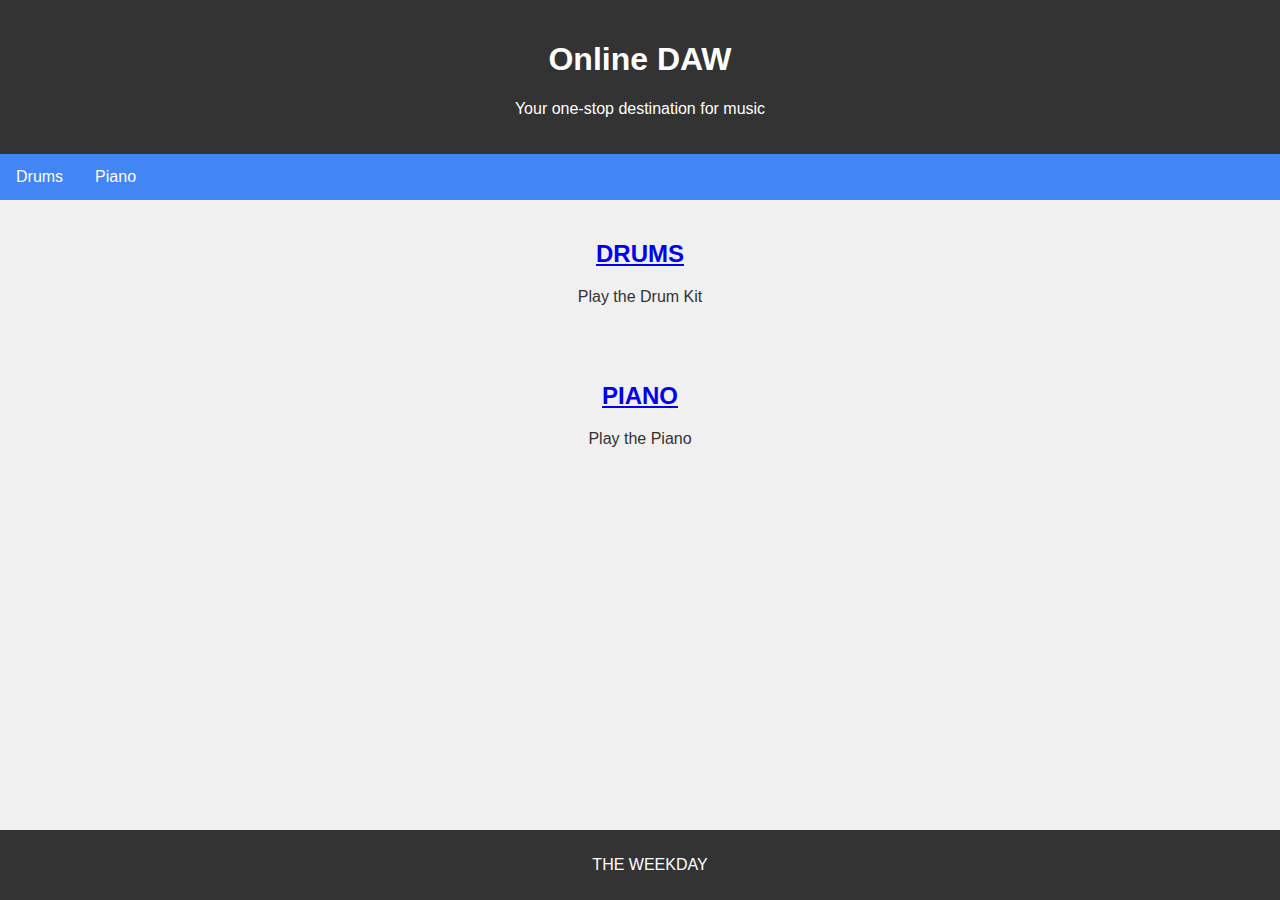
<file: index.html>
<!DOCTYPE html>
<html lang="en">
<head>
    <meta charset="UTF-8">
    <meta name="viewport" content="width=device-width, initial-scale=1.0">
    <title>DAW</title>
   <link href="./style.css" rel="stylesheet">
</head>
<body>

    <header>
        <h1>Online DAW</h1>
        <p>Your one-stop destination for music</p>
    </header>

    <nav>
        <a href="./drum.html">Drums</a>
        <a href="./piano.html">Piano</a>
    </nav>

    <section id="featured-artists">
        <a href="./drum.html">  <h2>DRUMS</h2></a>
        <p>Play the Drum Kit</p>
    </section>

    <section id="latest-releases">
        <a href="./piano.html"> <h2>PIANO</h2></a>
        <p>Play the Piano</p>
    </section>

    
    <footer>
        <p>THE WEEKDAY</p>
    </footer>

</body>
</html>
</file>
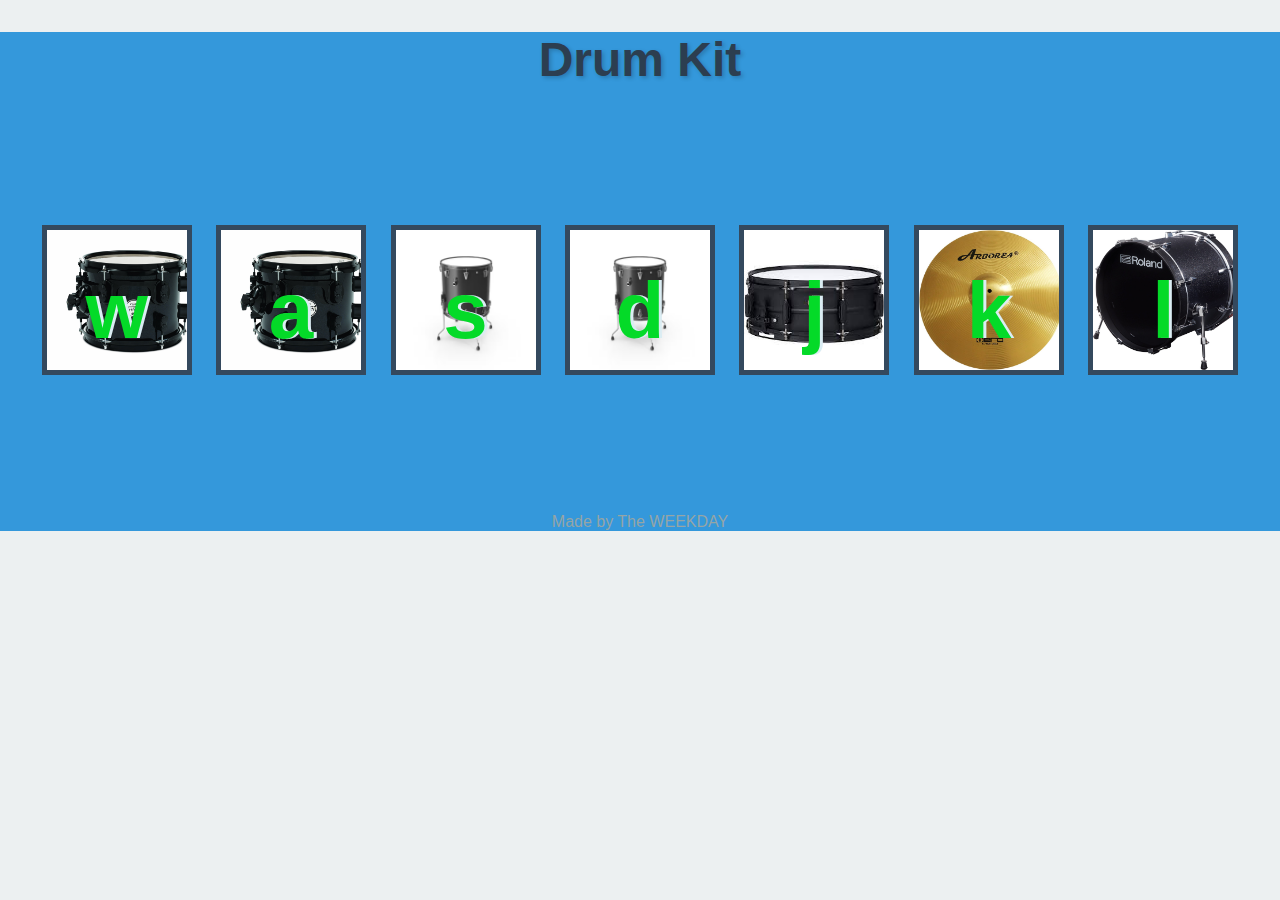
<file: drum.html>
<!DOCTYPE html>
<html lang="en" dir="ltr">

<head>
  <meta charset="utf-8">
  <title>Drum Kit</title>
  <link rel="stylesheet" href="styles.css">
  <link href="https://fonts.googleapis.com/css?family=Arvo" rel="stylesheet">
</head>

<body>
  <div class="container">
  <h1 id="title">Drum Kit</h1>
  <div class="set">
    <button class="w drum">w</button>
    <button class="a drum">a</button>
    <button class="s drum">s</button>
    <button class="d drum">d</button>
    <button class="j drum">j</button>
    <button class="k drum">k</button>
    <button class="l drum">l</button>
  </div>


  <footer>
    Made by The WEEKDAY
  </footer>
  </div>
  <script src="./index.js" charset="utf-8"></script>
</body>

</html>
</file>
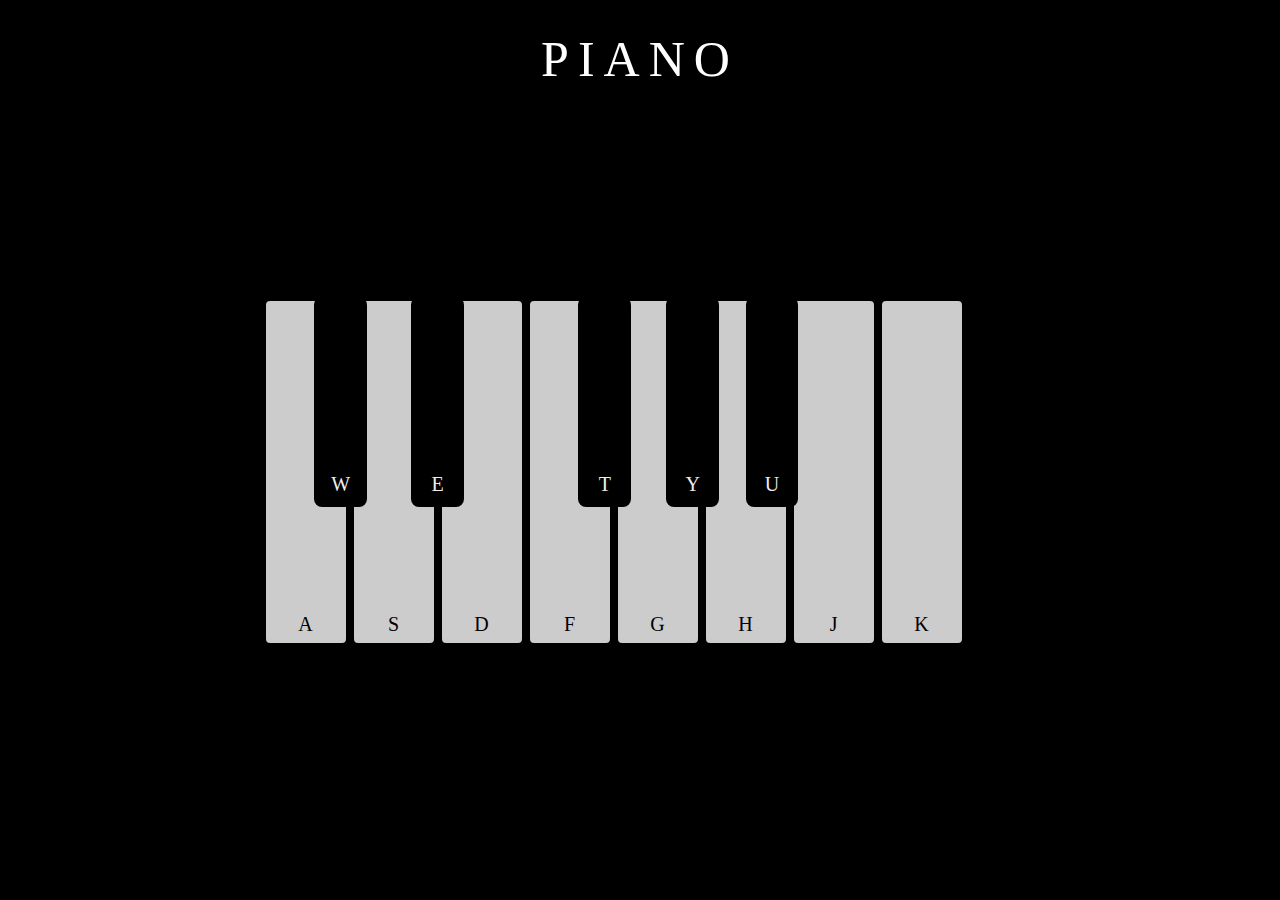
<file: piano.html>
<!DOCTYPE html>
<html lang="en">

<head>
  <style>
    html {
  background: #fff; 
  font-family: 'Noto Serif', serif;
  -webkit-font-smoothing: antialiased;
  text-align: center;
}

html{
    background-color: black;
}


    header {
      position: relative;
      margin: 30px 0;
    }

    header:after {
      content: '';
      width: 460px;
      height: 15px;
      
      display: inline-block;
      text-align: center;
      background-size: 70%;
    }

    h1 {
      color: #fff;
      font-size: 50px;
      font-weight: 400;
      letter-spacing: 0.18em;
      text-transform: uppercase;
      margin: 0;
    }

    h2 {
      color: #fff;
      font-size: 24px;
      font-style: italic;
      font-weight: 400;
      margin: 0 0 30px;
    }

    .nowplaying {
      font-size: 120px;
      line-height: 1;
      color: #eee;
      text-shadow: 0 0 5rem #028ae9;
      transition: all .07s ease;
      min-height: 120px;
    }

    .keys {
      display: block;
      width: 100%;
      height: 350px;
      max-width: 880px;
      position: relative;
      margin: 40px auto 0;
      cursor: none;
    }

    .key {
      position: relative;
      border: 4px solid rgb(0, 0, 0);
      border-radius: .5rem;
      transition: all .07s ease;
      display: block;
      box-sizing: border-box;
      z-index: 2;
    }

    .key:not(.sharp) {
      float: left;
      width: 10%;
      height: 100%;
      background: rgba(255, 255, 255, .8);
    }

    .key.sharp {
      position: absolute;
      width: 6%;
      height: 60%;
      background: #000;
      color: #eee;
      top: 0;
      z-index: 3;
    }

    .key[data-key="65"] {
      left: 7%;
    }

    .key[data-key="87"] {
      left: 13%;
    }

    .key[data-key="83"] {
      left: 7%;
    }

    .key[data-key="69"] {
      left: 24%;
    }

    .key[data-key="68"] {
      left: 7%;
    }

    .key[data-key="70"] {
      left: 7%;
    }

    .key[data-key="84"] {
      left: 43%;
    }

    .key[data-key="71"] {
      left: 7%;
    }

    .key[data-key="89"] {
      left: 53%;
    }

    .key[data-key="72"] {
      left: 7%;
    }

    .key[data-key="85"] {
      left: 62%;
    }

    .key[data-key="74"] {
      left: 7%;
    }

    .key[data-key="75"] {
      left: 7%;
    }

   
    .playing {
      transform: scale(.95);
      border-color: #028ae9;
      box-shadow: 0 0 1rem #028ae9;
    }

    .hints {
      display: block;
      width: 100%;
      opacity: 0;
      position: absolute;
      bottom: 7px;
      transition: opacity .3s ease-out;
      font-size: 20px;
    }

    .keys .hints {
      opacity: 1;
    }
  </style>
</head>

<body>
  <section id="wrap">
    <header>
      <h1>Piano</h1>
    </header>
    <section id="main">
      <div class="nowplaying"></div>
      <div class="keys">
        <div data-key="65" class="key" data-note="C">
          <span class="hints">A</span>
        </div>
        <div data-key="87" class="key sharp" data-note="C#">
          <span class="hints">W</span>
        </div>
        <div data-key="83" class="key" data-note="D">
          <span class="hints">S</span>
        </div>
        <div data-key="69" class="key sharp" data-note="D#">
          <span class="hints">E</span>
        </div>
        <div data-key="68" class="key" data-note="E">
          <span class="hints">D</span>
        </div>
        <div data-key="70" class="key" data-note="F">
          <span class="hints">F</span>
        </div>
        <div data-key="84" class="key sharp" data-note="F#">
          <span class="hints">T</span>
        </div>
        <div data-key="71" class="key" data-note="G">
          <span class="hints">G</span>
        </div>
        <div data-key="89" class="key sharp" data-note="G#">
          <span class="hints">Y</span>
        </div>
        <div data-key="72" class="key" data-note="A">
          <span class="hints">H</span>
        </div>
        <div data-key="85" class="key sharp" data-note="A#">
          <span class="hints">U</span>
        </div>
        <div data-key="74" class="key" data-note="B">
          <span class="hints">J</span>
        </div>
        <div data-key="75" class="key" data-note="C">
          <span class="hints">K</span>
        </div>
        
      </div>

      <audio data-key="65" src="http://carolinegabriel.com/demo/js-keyboard/sounds/040.wav"></audio>
      <audio data-key="87" src="http://carolinegabriel.com/demo/js-keyboard/sounds/041.wav"></audio>
      <audio data-key="83" src="http://carolinegabriel.com/demo/js-keyboard/sounds/042.wav"></audio>
      <audio data-key="69" src="http://carolinegabriel.com/demo/js-keyboard/sounds/043.wav"></audio>
      <audio data-key="68" src="http://carolinegabriel.com/demo/js-keyboard/sounds/044.wav"></audio>
      <audio data-key="70" src="http://carolinegabriel.com/demo/js-keyboard/sounds/045.wav"></audio>
      <audio data-key="84" src="http://carolinegabriel.com/demo/js-keyboard/sounds/046.wav"></audio>
      <audio data-key="71" src="http://carolinegabriel.com/demo/js-keyboard/sounds/047.wav"></audio>
      <audio data-key="89" src="http://carolinegabriel.com/demo/js-keyboard/sounds/048.wav"></audio>
      <audio data-key="72" src="http://carolinegabriel.com/demo/js-keyboard/sounds/049.wav"></audio>
      <audio data-key="85" src="http://carolinegabriel.com/demo/js-keyboard/sounds/050.wav"></audio>
      <audio data-key="74" src="http://carolinegabriel.com/demo/js-keyboard/sounds/051.wav"></audio>
      <audio data-key="75" src="http://carolinegabriel.com/demo/js-keyboard/sounds/052.wav"></audio>
      <audio data-key="79" src="http://carolinegabriel.com/demo/js-keyboard/sounds/053.wav"></audio>
      <audio data-key="76" src="http://carolinegabriel.com/demo/js-keyboard/sounds/054.wav"></audio>
      <audio data-key="80" src="http://carolinegabriel.com/demo/js-keyboard/sounds/055.wav"></audio>
      <audio data-key="186" src="http://carolinegabriel.com/demo/js-keyboard/sounds/056.wav"></audio>
    </section>
  </section>
  <script>
    const keys = document.querySelectorAll(".key"),
      note = document.querySelector(".nowplaying"),
      hints = document.querySelectorAll(".hints");

    function playNote(e) {
      const audio = document.querySelector(`audio[data-key="${e.keyCode}"]`),
        key = document.querySelector(`.key[data-key="${e.keyCode}"]`);

      if (!key) return;

      const keyNote = key.getAttribute("data-note");

      key.classList.add("playing");
      note.innerHTML = keyNote;
      audio.currentTime = 0;
      audio.play();
    }

    function removeTransition(e) {
      if (e.propertyName !== "transform") return;
      this.classList.remove("playing");
    }

    function hintsOn(e, index) {
      e.setAttribute("style", "transition-delay:" + index * 50 + "ms");
    }

    hints.forEach(hintsOn);

    keys.forEach(key => key.addEventListener("transitionend", removeTransition));

    window.addEventListener("keydown", playNote);
  </script>
</body>

</html>
</file>
<file: style.css>
body {
    font-family: 'Arial', sans-serif;
    margin: 0;
    padding: 0;
    background-color: #f0f0f0;
    color: #333;
}

header {
    background-color: #333;
    color: #fff;
    text-align: center;
    padding: 20px;
}

nav {
    background-color: #4285f4;
    overflow: hidden;
}

nav a {
    float: left;
    display: block;
    color: #fff;
    text-align: center;
    padding: 14px 16px;
    text-decoration: none;
    transition: background-color 0.3s, color 0.3s;
}

nav a:hover {
    background-color: #ddd;
    color: #333;
}

section {
    padding: 20px;
    text-align: center;
}

footer {
    background-color: #333;
    color: #fff;
    text-align: center;
    padding: 10px;
    position: fixed;
    bottom: 0;
    width: 100%;
}

.cta-button {
    display: inline-block;
    padding: 10px 20px;
    font-size: 18px;
    background-color: #4285f4;
    color: #fff;
    text-decoration: none;
    border-radius: 20%;
    margin-top: 10px;
    transition: background-color 0.3s, color 0.3s, transform 0.3s;
}

.cta-button:hover {
    background-color: #333;
    color: #fff;
    transform: scale(1.05);
}
</file>
<file: styles.css>
.container {
  background-color: #3498db;
}

body {
  text-align: center;
  background-color: #ecf0f1;
  margin: auto;
  font-family: 'arial', sans-serif;
}

h1 {
  font-size: 3rem;
  color: #2c3e50;
  font-family: 'arial', sans-serif;
  text-shadow: 2px 2px 4px rgba(0, 0, 0, 0.2);
}

footer {
  color: #95a5a6;
  font-family: 'arial', sans-serif;
  margin-bottom: 10px;
}

.set {
  margin: 10% auto;
}

.game-over {
  background-color: #e74c3c;
  opacity: 0.8;
}

.pressed {
  box-shadow: 0 3px 4px 0 #2c3e50;
  opacity: 0.8;
}

.red {
  color: #3ce753;
}

.drum {
  outline: none;
  border: 5px solid #34495e; /* Adjusted border-width */
  font-size: 3rem;
  font-family: 'arial', sans-serif;
  line-height: 2;
  font-weight: 700;
  color: #3498db;
  text-shadow: 2px 2px 4px rgba(0, 0, 0, 0.2);
  display: inline-block;
  width: 150px;
  height: 150px;
  text-align: center;
  margin: 10px;
  background-color: #fff;
  background-size: cover;
}

.w {
  background-image: url("./images/tom1.jpg");
}

.a {
  background-image: url("./images/tom1.jpg");
}

.s {
  background-image: url("./images/tom3.avif");
}

.d {
  background-image: url("./images/tom3.avif");
}

.j {
  background-image: url("./images/snare.jpg");
}

.k {
  background-image: url("./images/crash.jpg");
}

.l {
  background-image: url("./images/kick1.jpg");
}

.set {
  margin: 10% auto;
}

.game-over {
  background-color: red;
  opacity: 0.8;
}

.pressed {
  box-shadow: 0 3px 4px 0 #DBEDF3;
  opacity: 0.5;
}

.red {
  color: rgb(0, 255, 34);
}

.drum {
  outline: none;
  font-size: 5rem;
  font-family: 'arial', cursive;
  line-height: 2;
  font-weight: 900;
  color: #04da28;
  text-shadow: 3px 0 #DBEDF3;
  display: inline-block;
  width: 150px;
  height: 150px;
  text-align: center;
  margin: 10px;
  background-color: white;
  background-size: cover;
}

title{
  font-family: arial;
}
</file>
